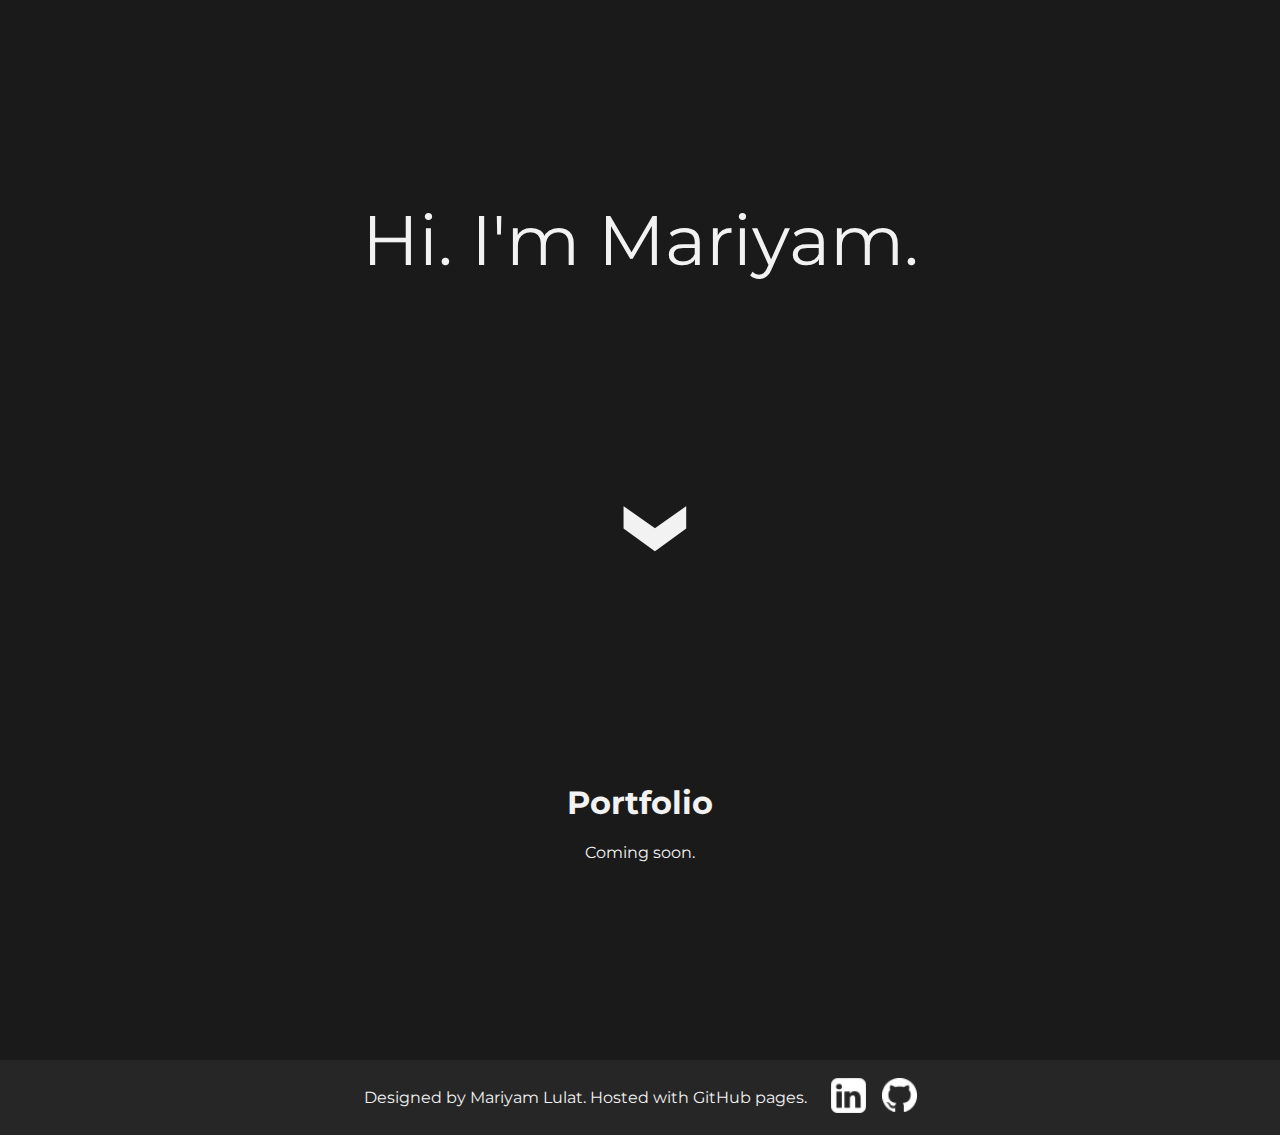
<file: index.html>
<!DOCTYPE html>
<html>
<head>
  <meta name="viewport" content="width=device-width, initial-scale=1.0">
  <title> It's Mariyam's portfolio </title>
  <meta charset="UTF-8">
  <link href="itsmariyamstyle.css" rel="stylesheet" type="text/css">
  <script src="GHscript.js"></script>
  <link href="https://fonts.googleapis.com/css2?family=Montserrat:wght@100;300&display=swap" rel="stylesheet">

</head>
<body>
  <div class="flex-1">
    <!--<img src="ML Logo Orange.svg" height="450px">-->
    <p style="font-size:70px" > Hi. I'm Mariyam. </p>
  </div>

  <div class="flex-2">
    <section class="down" align="center">
      <a onclick="scrollWin()"><h1>&#8249;</h1></a>
    </section>
  </div>

<div class="flex-3">
  <section align="center">
    <h1>Portfolio</h1>
    <p>Coming soon.</p>
    <!--<p id="demo" onclick="myFunction()" >Click me to change my text color.</p>-->
  </section>
</div>

<div class="flex-4">
  <p> Designed by Mariyam Lulat. Hosted with GitHub pages. &nbsp&nbsp&nbsp&nbsp&nbsp </p>
  <a href="http://linkedin.com/in/mariyam-l" target="_blank"><img src="linkedin-logo.png" height="35px"></a> &nbsp&nbsp&nbsp&nbsp
  <a href="https://github.com/itsmariyam" target="_blank"><img src="Github-mark.png" height="35px"></a>
</div>


</body>
</html>
</file>
<file: itsmariyamstyle.css>
@media screen and (max-width: 600px) {
  .column {
    width: 100%;
  }
}

body  {
  /*background-image: linear-gradient(#1a1a1a, #262626);*/
  background-color: #1a1a1a;
  font-family: 'Montserrat', sans-serif;
  color: #f2f2f2;
  margin: 0;
}

.logo {
  position: absolute;
  left:50%;
  right:auto;
}

.down {
  text-align: center;
  transform-origin: 'center center';
  transform: rotate(-90deg);
  font-size: 80px;
}

.flex-1 {
  margin: 0 10% 0 10%;
  top:0;
  display: flex;
  flex-direction: column;
  height: 480px;
  width: 80%;
  justify-content: center;
  align-items: center;
  /*background-color: red;*/
}

.flex-2 {
  margin: 0 10% 0 10%;
  display: flex;
  height: 100px;
  top: 400px;
  width: 80%;
  /*background-color: orange;*/
  justify-content: center;
  align-items: center;
}

.flex-3 {
  margin: 0 10% 0 10%;
  display: flex;
  height: 480px;
  width: 80%;
  top: 500px;
  /*background-color: green;*/
  justify-content: center;
  align-items: center;
}

.flex-4 {
  display: flex;
  height: 75px;
  top: 880px;
  background-color: #262626;
  justify-content: center;
  align-items: center;
}

a:hover {
  transform: scale(0.95);
  color: #999999;
  cursor: pointer;
}
</file>
